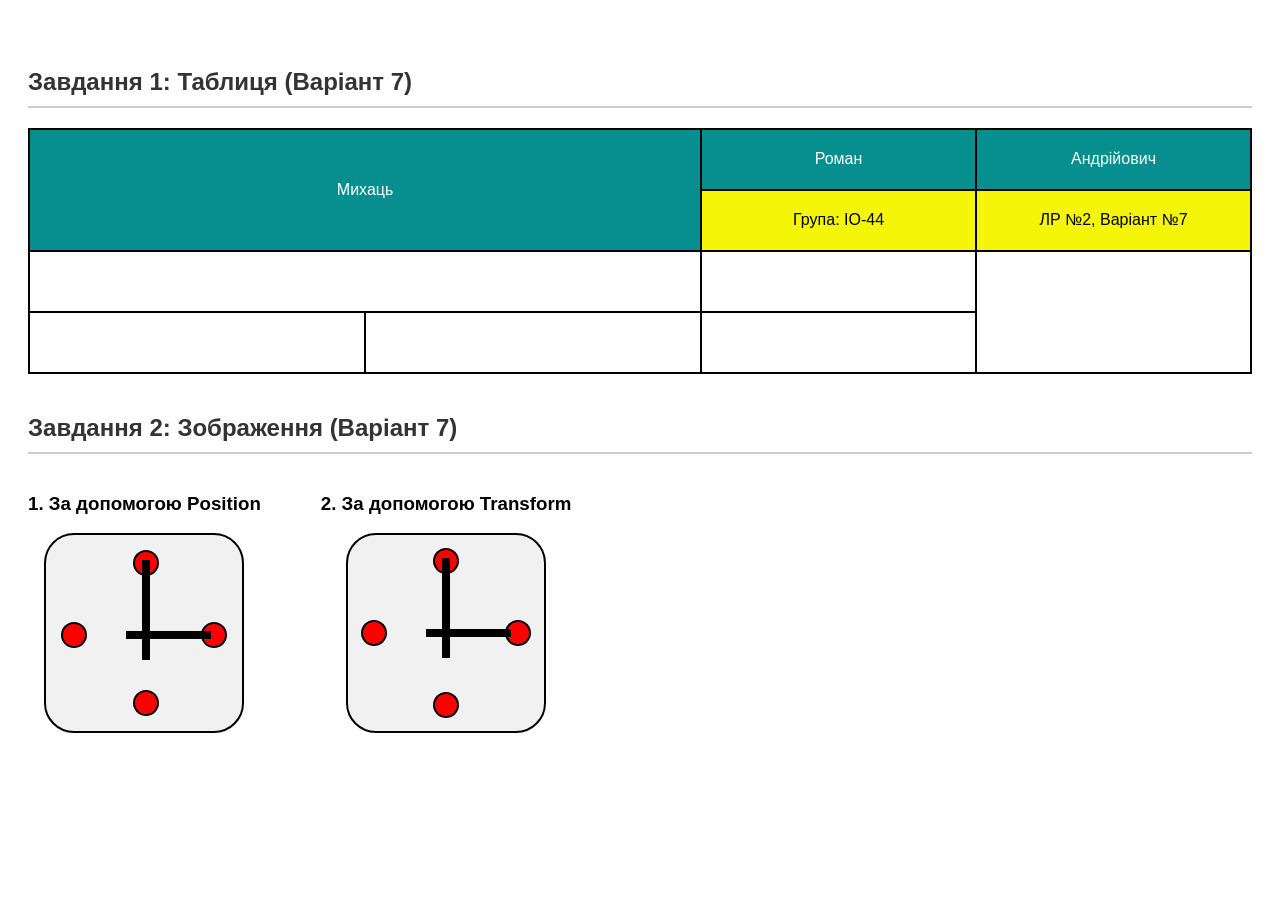
<file: Lab2/index.html>
<!DOCTYPE html>
<html lang="uk">
<head>
    <meta charset="UTF-8">
    <meta name="viewport" content="width=device-width, initial-scale=1.0">
    <title>Лабораторна робота №2 - Варіант 7</title>
    <!-- Підключення зовнішнього файлу зі стилями -->
    <link rel="stylesheet" href="style.css">
</head>
<body>

    <h2>Завдання 1: Таблиця (Варіант 7)</h2>
    <table>
        <!-- Фіксація ширини стовпчиків -->
        <colgroup>
            <col class="col-left-1">
            <col class="col-left-2">
            <col class="col-mid">
            <col class="col-right">
        </colgroup>

        <!-- 1-й рядок: ПІБ -->
        <tr class="row-1">
            <td rowspan="2" colspan="2">Михаць</td>
            <td>Роман</td>
            <td>Андрійович</td>
        </tr>

        <!-- 2-й рядок: Група, Номер ЛР та Номер варіанту -->
        <tr class="row-2">
            <td>Група: ІО-44</td>
            <td>ЛР №2, Варіант №7</td>
        </tr>

        <!-- 3-й рядок -->
        <tr>
            <td colspan="2">&nbsp;</td>
            <td>&nbsp;</td>
            <td rowspan="2">&nbsp;</td>
        </tr>

        <!-- 4-й рядок -->
        <tr>
            <td>&nbsp;</td>
            <td>&nbsp;</td>
            <td>&nbsp;</td>
        </tr>
    </table>


    <h2>Завдання 2: Зображення (Варіант 7)</h2>
    <div class="container">
        <!-- 1. Реалізація за допомогою властивості POSITION -->
        <div class="clock-wrapper">
            <h3>1. За допомогою Position</h3>
            <div class="clock clock-position">
                <div class="dot top"></div>
                <div class="dot right"></div>
                <div class="dot bottom"></div>
                <div class="dot left"></div>
                <div class="hand vertical"></div>
                <div class="hand horizontal"></div>
            </div>
        </div>

        <!-- 2. Реалізація за допомогою властивості TRANSFORM -->
        <div class="clock-wrapper">
            <h3>2. За допомогою Transform</h3>
            <div class="clock clock-transform">
                <!-- Всі елементи стартують з центру для подальшого зсуву -->
                <div class="dot center-base dot-12"></div>
                <div class="dot center-base dot-3"></div>
                <div class="dot center-base dot-6"></div>
                <div class="dot center-base dot-9"></div>
                <div class="hand center-base hand-v"></div>
                <div class="hand center-base hand-h"></div>
            </div>
        </div>
    </div>

</body>
</html>
</file>
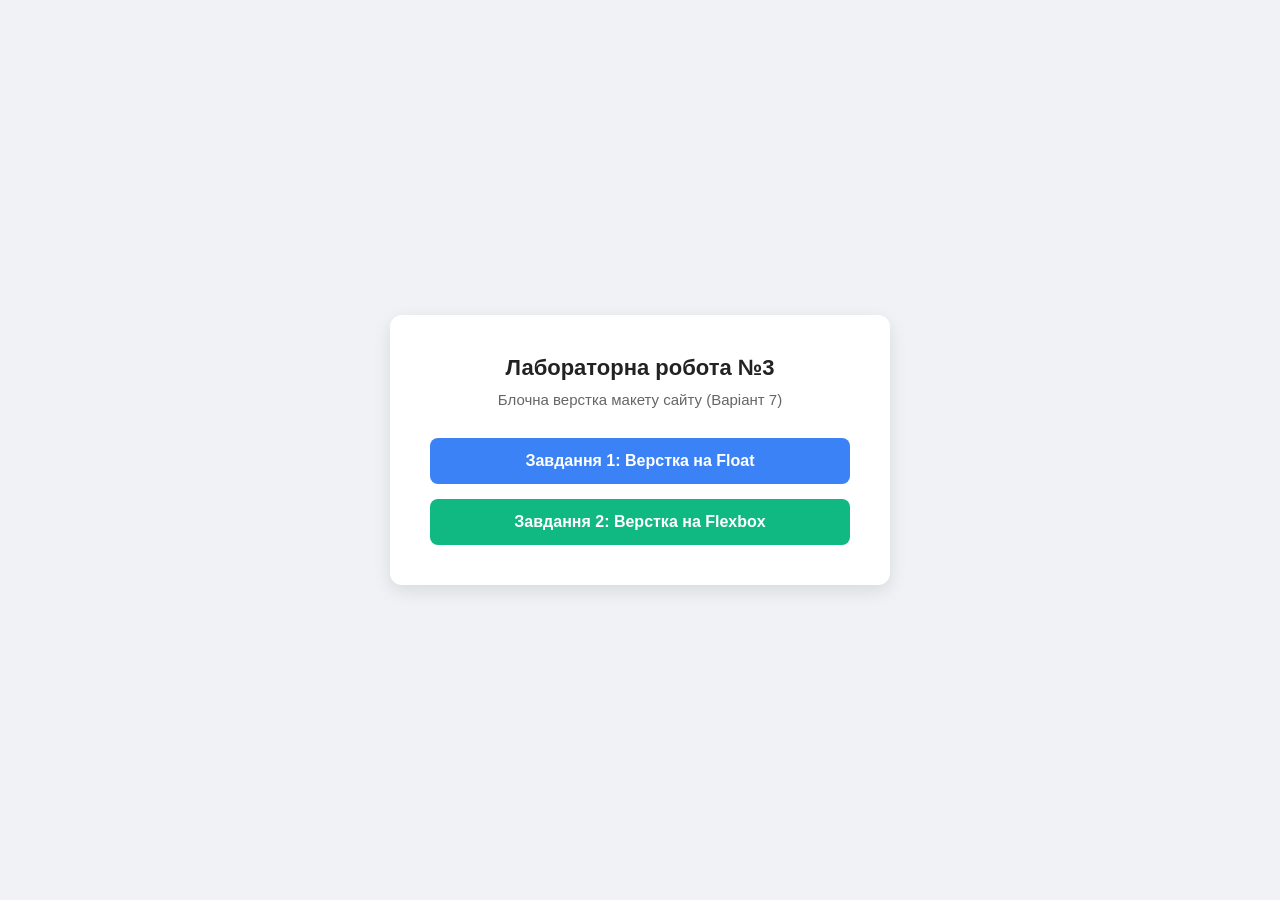
<file: Lab3/index.html>
<!DOCTYPE html>
<html lang="uk">
<head>
    <meta charset="UTF-8">
    <meta name="viewport" content="width=device-width, initial-scale=1.0">
    <title>Лабораторна робота №3 — Меню</title>
    <style>
        * {
            box-sizing: border-box;
            margin: 0;
            padding: 0;
        }
        body {
            background-color: #f0f2f5;
            font-family: Arial, sans-serif;
            display: flex;
            justify-content: center;
            align-items: center;
            min-height: 100vh;
        }
        .card {
            background: #ffffff;
            padding: 40px;
            border-radius: 12px;
            box-shadow: 0 6px 18px rgba(0, 0, 0, 0.1);
            text-align: center;
            max-width: 500px;
            width: 90%;
        }
        h1 {
            font-size: 22px;
            margin-bottom: 10px;
            color: #222;
        }
        p {
            font-size: 15px;
            color: #666;
            margin-bottom: 30px;
        }
        .buttons {
            display: flex;
            flex-direction: column;
            gap: 15px;
        }
        .btn {
            display: block;
            text-decoration: none;
            padding: 14px 20px;
            font-size: 16px;
            font-weight: bold;
            color: #ffffff;
            background-color: #3b82f6;
            border-radius: 8px;
            transition: background-color 0.2s, transform 0.1s;
        }
        .btn:hover {
            background-color: #2563eb;
            transform: translateY(-2px);
        }
        .btn.secondary {
            background-color: #10b981;
        }
        .btn.secondary:hover {
            background-color: #059669;
        }
    </style>
</head>
<body>
    <div class="card">
        <h1>Лабораторна робота №3</h1>
        <p>Блочна верстка макету сайту (Варіант 7)</p>
        <div class="buttons">
            <a href="task1.html" class="btn">Завдання 1: Верстка на Float</a>
            <a href="task2.html" class="btn secondary">Завдання 2: Верстка на Flexbox</a>
        </div>
    </div>
</body>
</html>
</file>
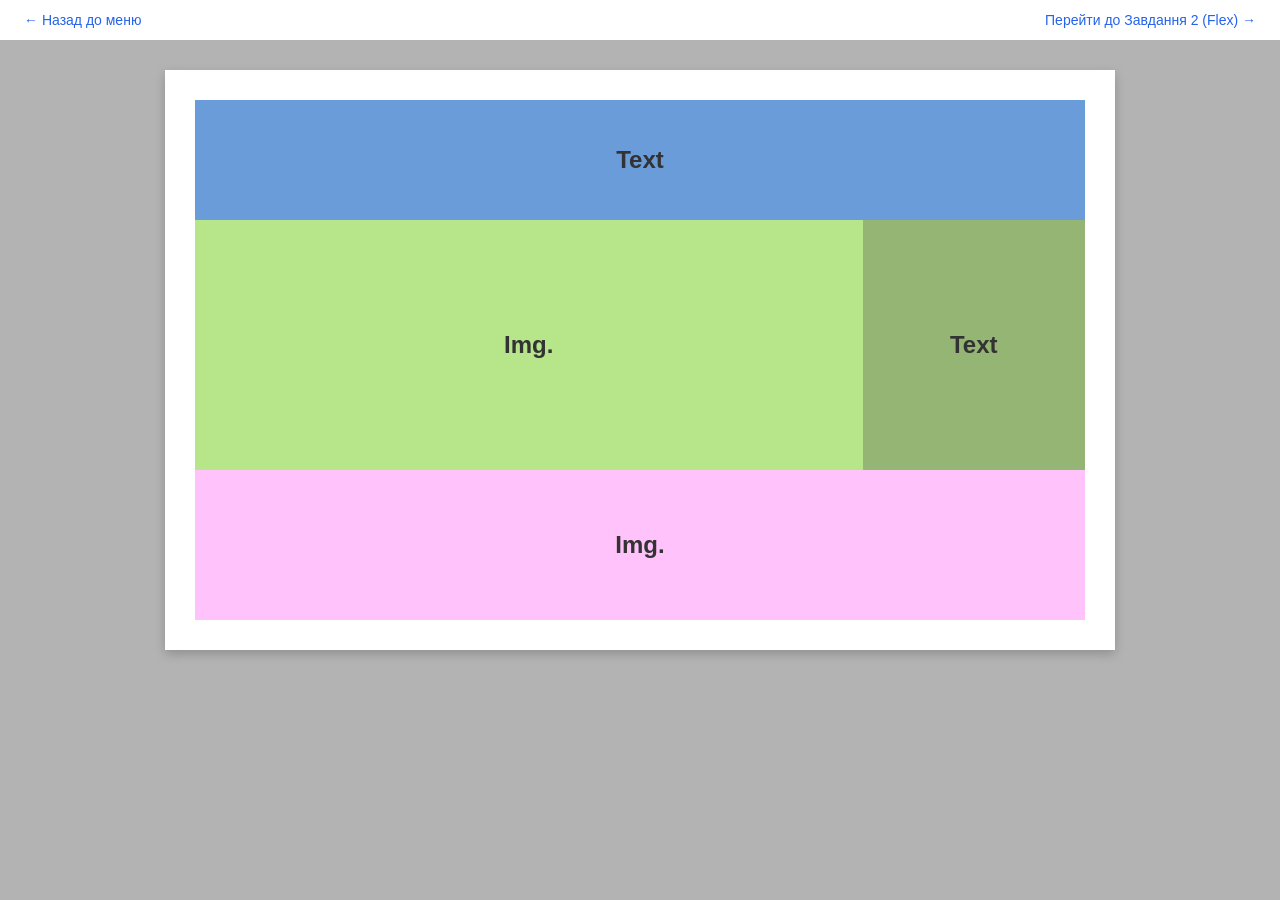
<file: Lab3/task1.html>
<!DOCTYPE html>
<html lang="uk">
<head>
    <meta charset="UTF-8">
    <meta name="viewport" content="width=device-width, initial-scale=1.0">
    <title>Завдання 1 (Float) — Варіант 7</title>
    <link rel="stylesheet" href="style1.css">
</head>
<body>
    <div class="nav-bar">
        <a href="index.html">← Назад до меню</a>
        <a href="task2.html">Перейти до Завдання 2 (Flex) →</a>
    </div>

    <div id="wrapper">
        <div id="container">
            <div id="header">Text</div>
            <div id="content">Img.</div>
            <div id="sidebar">Text</div>
            <div id="clear"></div>
            <div id="footer">Img.</div>
        </div>
    </div>
</body>
</html>
</file>
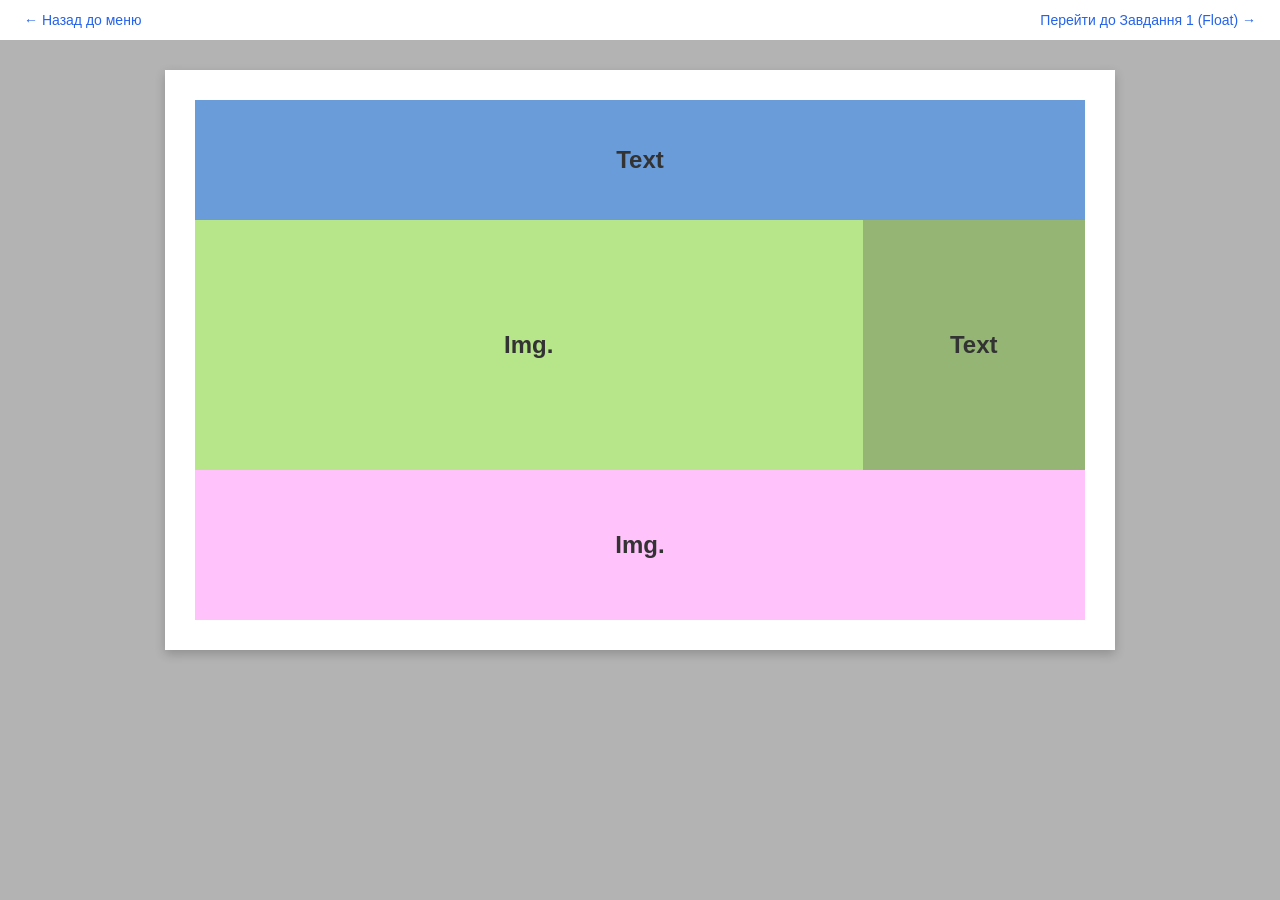
<file: Lab3/task2.html>
<!DOCTYPE html>
<html lang="uk">
<head>
    <meta charset="UTF-8">
    <meta name="viewport" content="width=device-width, initial-scale=1.0">
    <title>Завдання 2 (Flex) — Варіант 7</title>
    <link rel="stylesheet" href="style2.css">
</head>
<body>
    <div class="nav-bar">
        <a href="index.html">← Назад до меню</a>
        <a href="task1.html">Перейти до Завдання 1 (Float) →</a>
    </div>

    <div class="wrapper">
        <div class="container">
            <div class="box header">Text</div>
            
            <div class="flex-row">
                <div class="box main-content">Img.</div>
                <div class="box sidebar">Text</div>
            </div>
            
            <div class="box footer">Img.</div>
        </div>
    </div>
</body>
</html>
</file>
<file: Lab2/style.css>
/* =========================================
   ЗАГАЛЬНІ СТИЛІ
   ========================================= */
body {
    font-family: Arial, sans-serif;
    padding: 20px;
    background-color: #ffffff;
}

h2 {
    margin-top: 40px;
    border-bottom: 2px solid #ccc;
    padding-bottom: 10px;
    color: #333;
}


/* =========================================
   ЗАВДАННЯ 1: СТИЛІ ТАБЛИЦІ
   ========================================= */
table {
    width: 100%;
    border-collapse: collapse;
    text-align: center;
    table-layout: fixed;
    margin-bottom: 30px;
}

td {
    border: 2px solid #000000;
    padding: 12px 6px;
    vertical-align: middle;
    height: 35px;
}

.col-left-1 { width: 27.5%; }
.col-left-2 { width: 27.5%; }
.col-mid    { width: 22.5%; }
.col-right  { width: 22.5%; }

.row-1 {
    background-color: #078f8f;
    color: #ffffff;
    transition: background-color 0.25s, color 0.25s;
}

.row-2 {
    background-color: #f5f507;
    color: #000000;
    transition: background-color 0.25s, color 0.25s;
}

/* Hover-ефекти для таблиці */
.row-1:hover {
    background-color: #f5f507;
    color: #000000;
}

.row-2:hover {
    background-color: #078f8f;
    color: #ffffff;
}


/* =========================================
   ЗАВДАННЯ 2: СТИЛІ ЗОБРАЖЕНЬ (Годинники)
   ========================================= */
.container {
    display: flex;
    gap: 60px;
    flex-wrap: wrap; /* Дозволяє блокам переноситись на менших екранах */
}

.clock-wrapper {
    text-align: center;
}

.clock {
    width: 200px;
    height: 200px;
    background-color: #f1f1f1;
    border: 2px solid #000;
    border-radius: 30px;
    box-sizing: border-box;
    margin: 0 auto;
}

.dot {
    width: 26px;
    height: 26px;
    background-color: red;
    border: 2px solid #000;
    border-radius: 50%;
    box-sizing: border-box;
}

.hand {
    background-color: #000;
}

/* -------------------------------------
   МЕТОД 1: POSITION
   ------------------------------------- */
.clock-position {
    position: relative;
}

.clock-position .dot, 
.clock-position .hand {
    position: absolute;
}

.clock-position .top { top: 15px; left: 87px; }
.clock-position .bottom { bottom: 15px; left: 87px; }
.clock-position .left { top: 87px; left: 15px; }
.clock-position .right { top: 87px; right: 15px; }

.clock-position .vertical {
    width: 8px;
    height: 100px;
    top: 25px;
    left: 96px;
}

.clock-position .horizontal {
    width: 85px;
    height: 8px;
    top: 96px; 
    left: 80px;
}

/* -------------------------------------
   МЕТОД 2: TRANSFORM
   ------------------------------------- */
.clock-transform {
    position: relative; 
}

.clock-transform .center-base {
    position: absolute;
    top: 50%;
    left: 50%;
}

.clock-transform .dot {
    margin-left: -13px; /* Компенсація половини ширини для точного центру */
    margin-top: -13px;
}

.clock-transform .dot-12 { transform: translateY(-72px); }
.clock-transform .dot-6  { transform: translateY(72px); }
.clock-transform .dot-9  { transform: translateX(-72px); }
.clock-transform .dot-3  { transform: translateX(72px); }

.clock-transform .hand-v {
    width: 8px;
    height: 100px;
    transform: translate(-4px, -75px);
}

.clock-transform .hand-h {
    width: 85px;
    height: 8px;
    transform: translate(-20px, -4px); 
}
</file>
<file: Lab3/style1.css>
* {
    box-sizing: border-box;
    margin: 0;
    padding: 0;
}

body {
    background-color: #b3b3b3;
    font-family: Arial, sans-serif;
    color: #333333;
    font-weight: bold;
    font-size: 24px;
}

/* Верхня панель повернення */
.nav-bar {
    display: flex;
    justify-content: space-between;
    padding: 12px 24px;
    background-color: #ffffff;
    font-size: 14px;
    font-weight: normal;
}
.nav-bar a {
    color: #2563eb;
    text-decoration: none;
}
.nav-bar a:hover {
    text-decoration: underline;
}

/* Рамка макету */
#wrapper {
    background-color: #ffffff;
    width: 85%;
    max-width: 950px;
    margin: 30px auto;
    padding: 30px;
    box-shadow: 0 4px 10px rgba(0, 0, 0, 0.2);
}

#container {
    width: 100%;
}

/* Синій верхній блок */
#header {
    background-color: #6a9cda;
    width: 100%;
    height: 120px;
    text-align: center;
    line-height: 120px;
}

/* Світло-зелений блок контенту (Float) */
#content {
    background-color: #b7e58a;
    float: left;
    width: 75%;
    height: 250px;
    text-align: center;
    line-height: 250px;
}

/* Темно-зелений сайдбар (Float) */
#sidebar {
    background-color: #94b574;
    float: right;
    width: 25%;
    height: 250px;
    text-align: center;
    line-height: 250px;
}

/* Очищення потоку обтікання */
#clear {
    clear: both;
}

/* Рожевий футер */
#footer {
    background-color: #ffc2fb;
    width: 100%;
    height: 150px;
    text-align: center;
    line-height: 150px;
}
</file>
<file: Lab3/style2.css>
* {
    box-sizing: border-box;
    margin: 0;
    padding: 0;
}

body {
    background-color: #b3b3b3;
    font-family: Arial, sans-serif;
    font-size: 24px;
    font-weight: bold;
    color: #333333;
}

/* Панель повернення */
.nav-bar {
    display: flex;
    justify-content: space-between;
    padding: 12px 24px;
    background-color: #ffffff;
    font-size: 14px;
    font-weight: normal;
}
.nav-bar a {
    color: #2563eb;
    text-decoration: none;
}
.nav-bar a:hover {
    text-decoration: underline;
}

/* Рамка макету */
.wrapper {
    background-color: #ffffff;
    width: 85%;
    max-width: 950px;
    margin: 30px auto;
    padding: 30px;
    box-shadow: 0 4px 10px rgba(0, 0, 0, 0.2);
}

.container {
    display: flex;
    flex-direction: column;
    width: 100%;
}

.flex-row {
    display: flex;
    width: 100%;
}

.box {
    display: flex;
    justify-content: center;
    align-items: center;
}

/* Синій блок */
.header {
    background-color: #6a9cda;
    width: 100%;
    min-height: 120px;
}

/* Світло-зелений блок */
.main-content {
    background-color: #b7e58a;
    flex: 3;
    min-height: 250px;
}

/* Темно-зелений блок */
.sidebar {
    background-color: #94b574;
    flex: 1;
}

/* Рожевий блок */
.footer {
    background-color: #ffc2fb;
    width: 100%;
    min-height: 150px;
}
</file>
